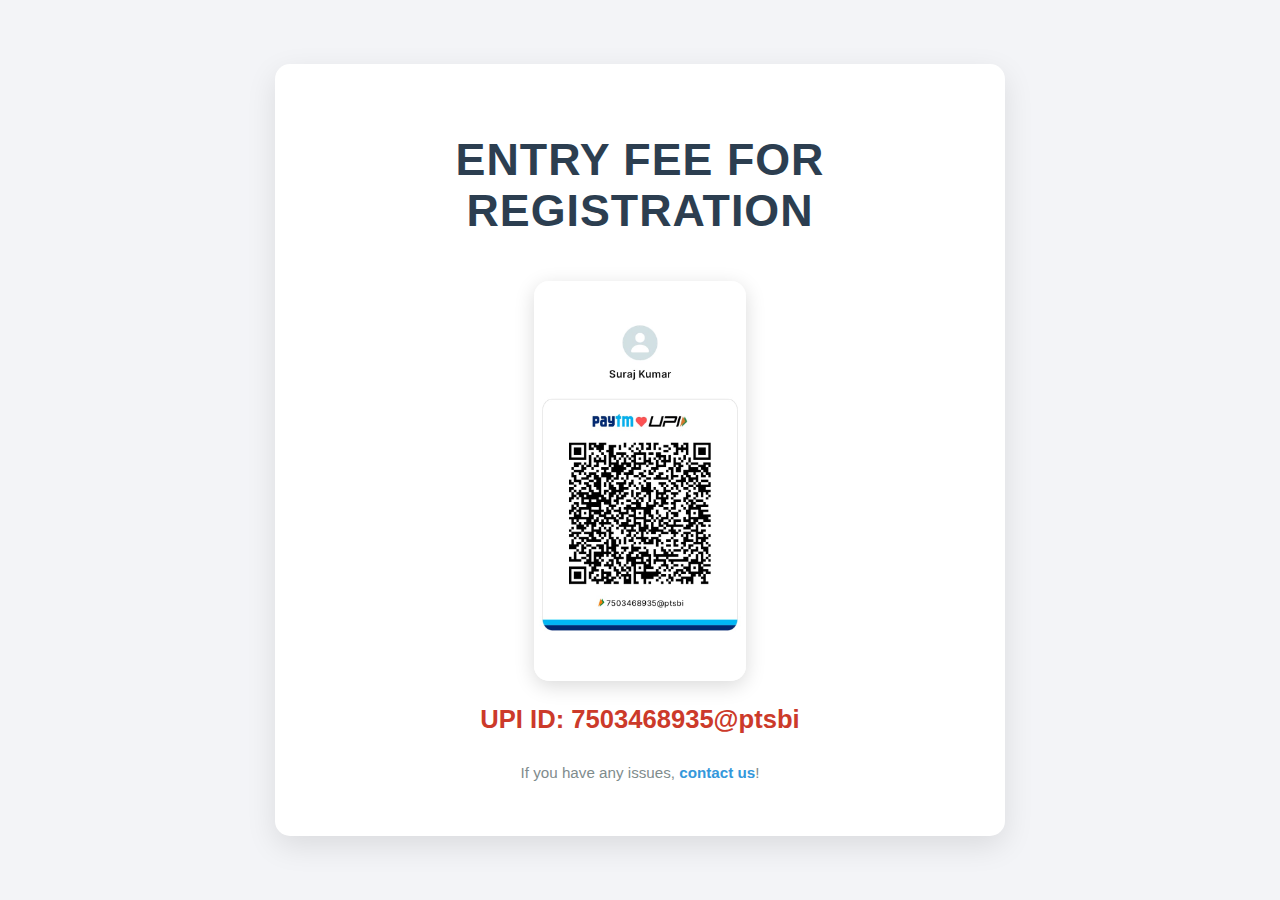
<file: index.html/payment-link.html>
<!DOCTYPE html>
<html lang="en">
<head>
    <meta charset="UTF-8">
    <meta name="viewport" content="width=device-width, initial-scale=1.0">
    <title>Entry Fee for Registration</title>
    <style>
        /* Global Styles */
        body {
            font-family: 'Arial', sans-serif;
            background-color: #f3f4f7;
            margin: 0;
            padding: 0;
            display: flex;
            justify-content: center;
            align-items: center;
            height: 100vh;
            text-align: center;
            color: #333;
        }

        /* Main Content Container */
        .container {
            background-color: #ffffff;
            padding: 40px;
            border-radius: 15px;
            box-shadow: 0 10px 30px rgba(0, 0, 0, 0.1);
            max-width: 650px;
            width: 100%;
            transition: all 0.3s ease-in-out;
        }

        /* Hover effect on container for modern feel */
        .container:hover {
            box-shadow: 0 12px 40px rgba(0, 0, 0, 0.2);
            transform: translateY(-5px);
        }

        /* Main Heading */
        h1 {
            font-size: 2.8rem;
            color: #2c3e50;
            margin-bottom: 20px;
            font-weight: bold;
            text-transform: uppercase;
            letter-spacing: 1px;
        }

        /* Sub Heading for UPI ID */
        h2 {
            font-size: 1.6rem;
            color: #cc3a2a;
            margin-top: 20px;
            font-weight: 600;
        }

        /* Image Styles */
        img {
            border-radius: 15px;
            box-shadow: 0 5px 20px rgba(0, 0, 0, 0.15);
            margin-top: 25px;
            transition: transform 0.3s ease, box-shadow 0.3s ease;
        }

        /* Hover effect on image */
        img:hover {
            transform: scale(1.1);
            box-shadow: 0 10px 30px rgba(0, 0, 0, 0.1);
        }

        /* Footer Styles */
        footer {
            font-size: 0.95rem;
            color: #7f8c8d;
            margin-top: 30px;
        }

        footer a {
            color: #3498db;
            text-decoration: none;
            font-weight: bold;
            transition: color 0.3s ease;
        }

        footer a:hover {
            color: #1d6fa5;
            text-decoration: underline;
        }

        /* Button Styling for 'Contact Us' */
        footer a:focus {
            outline: none;
            border: 2px solid #3498db;
            padding: 2px 10px;
            border-radius: 5px;
        }

        /* Mobile Responsiveness */
        @media (max-width: 600px) {
            h1 {
                font-size: 2.2rem;
                margin-bottom: 15px;
            }

            h2 {
                font-size: 1.4rem;
            }

            img {
                width: 100%;
                height: auto;
                max-width: 500px;
            }
        }
    </style>
</head>
<body>
    <div class="container">
        <h1>Entry Fee for Registration</h1>
        <img src="payment account.jpg" alt="QR code image not loading" height="400">
        <h2>UPI ID:  7503468935@ptsbi</h2>
        <footer>
            <p>If you have any issues, <a href="mailto:support@example.com">contact us</a>!</p>
        </footer>
    </div>
</body>
</html>
</file>
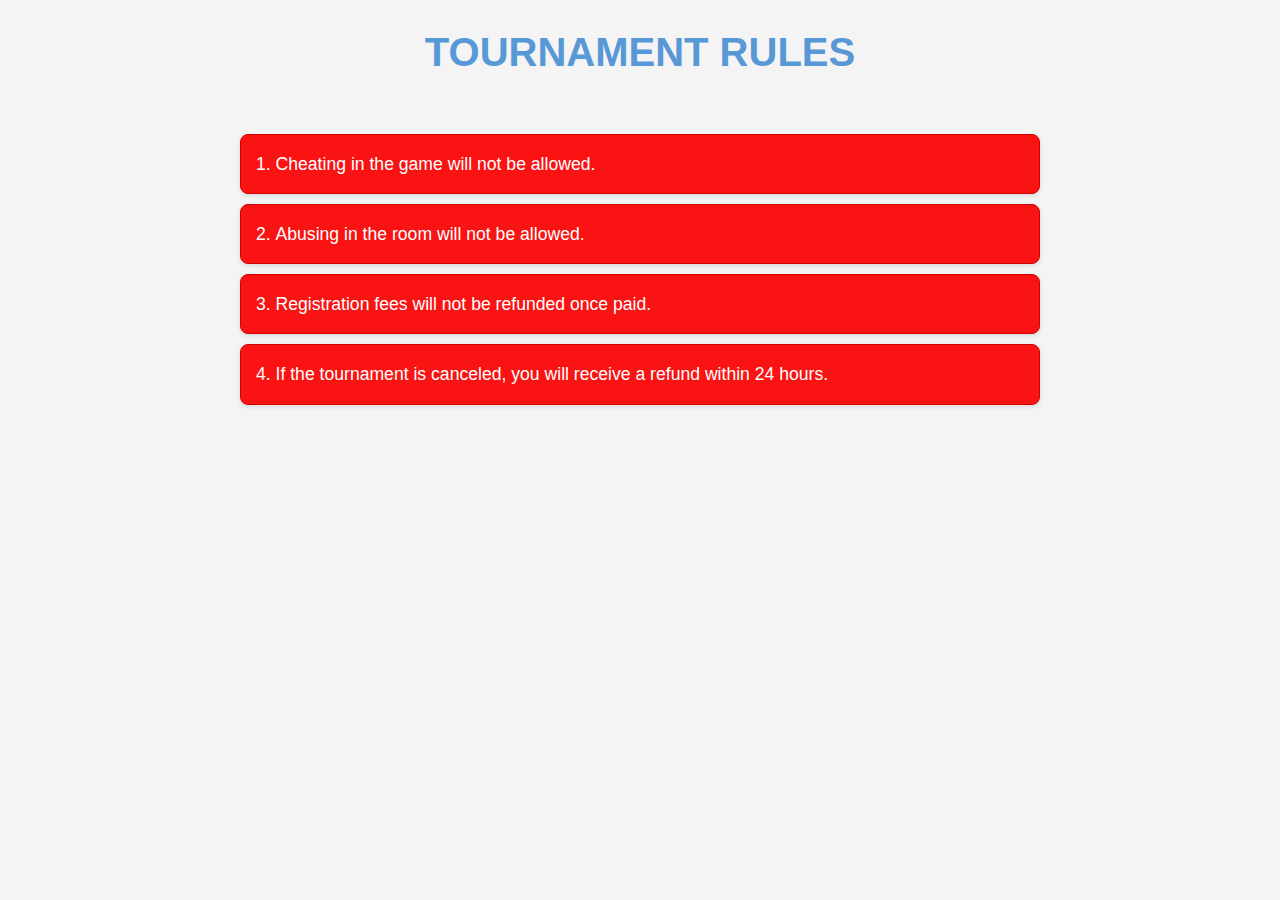
<file: index.html/rules.html>
<!DOCTYPE html>
<html lang="en">
<head>
    <meta charset="UTF-8">
    <meta name="viewport" content="width=device-width, initial-scale=1.0">
    <title>Tournament Rules</title>
    <style>
        /* Global Body Styles */
        body {
            font-family: 'Arial', sans-serif;
            background-color: #f4f4f4;
            margin: 0;
            padding: 0;
            color: #333;
            line-height: 1.6;
            background-image: url("https://img.freepik.com/free-vector/dark-hexagonal-background-with-gradient-color_79603-1409.jpg");
        }

        /* Page Title Styles */
        h1 {
             
            color: #5998d6;
            text-align: center;
            padding: 20px;
            margin: 0 0 30px 0;
            font-size: 2.5rem;
            text-transform: uppercase;
        }

        /* Ordered List Styling */
        ol {
            list-style-position: inside;
            padding: 0;
            max-width: 800px;
            margin: 0 auto;
        }

        /* List Item Styles */
        li {
            background-color: #fa1313;
            margin: 10px 0;
            padding: 15px;
            border: 1px solid #cc0303;
            border-radius: 8px;
            color: white;
            font-size: 1.1rem;
            box-shadow: 0 2px 5px rgba(0, 0, 0, 0.1);
            transition: all 0.3s ease;
        }

        /* Hover Effect on List Items */
        li:hover {
            background-color: #7867d8;
            color: white;
            transform: translateX(10px) scale(1.05);
        }

        /* Active Effect on List Items */
        li:active {
            background-color: #2980b9;
            transform: translateX(5px);
        }

        /* Responsive Design for Small Screens */
        @media (max-width: 600px) {
            h1 {
                font-size: 2rem;
                padding: 15px;
            }

            li {
                font-size: 1rem;
                padding: 12px;
            }
        }
        
    </style>
</head>
<body>
    <h1>Tournament Rules</h1>
    <ol>
        <li>Cheating in the game will not be allowed.</li>
        <li>Abusing in the room will not be allowed.</li>
        <li>Registration fees will not be refunded once paid.</li>
        <li>If the tournament is canceled, you will receive a refund within 24 hours.</li>
    </ol>
</body>
</html>
</file>
